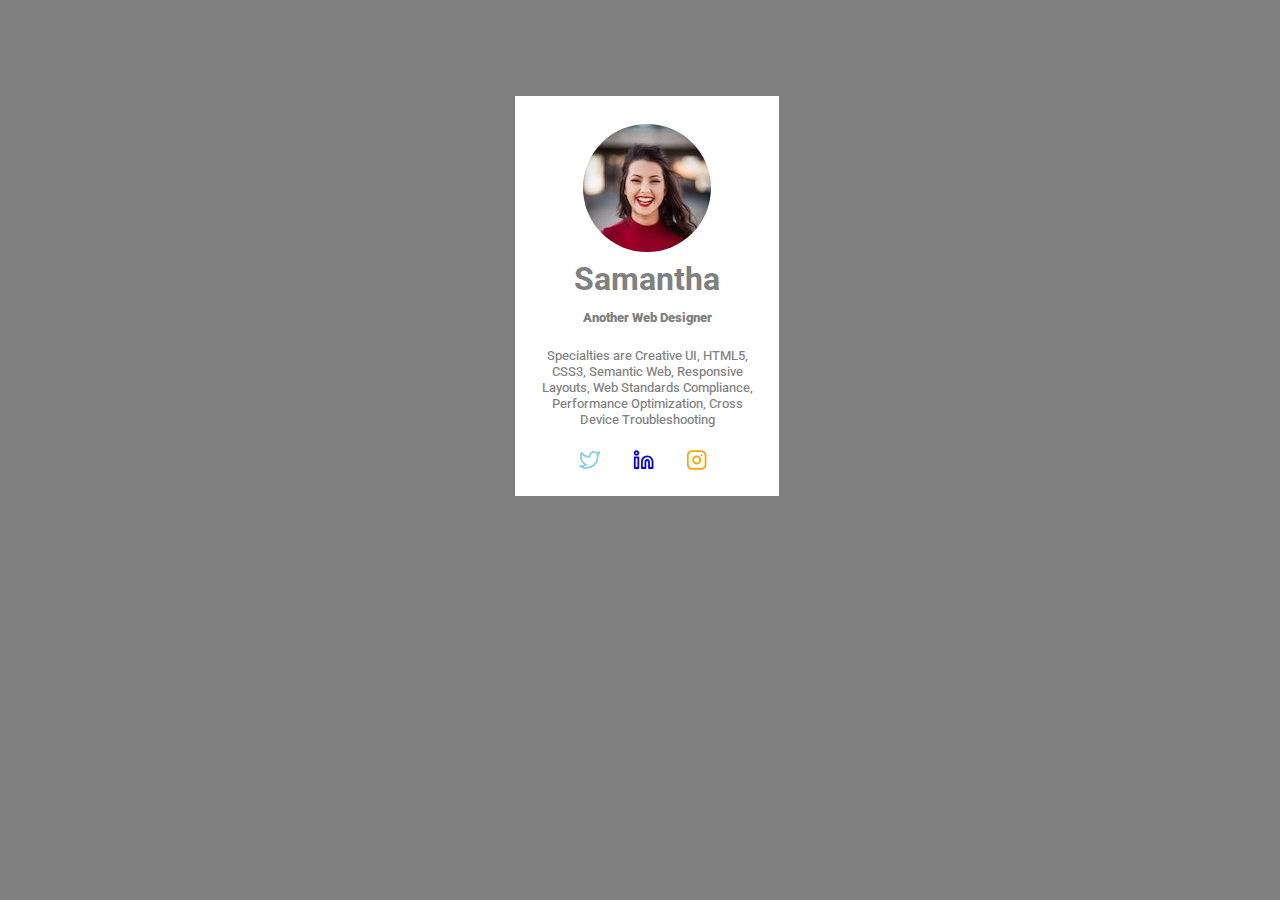
<file: CSS assignment/css assignment -1/index.html>
<!DOCTYPE html>
<html lang="en">
  <head>
    <meta charset="UTF-8" />
    <meta http-equiv="X-UA-Compatible" content="IE=edge" />
    <meta name="viewport" content="width=device-width, initial-scale=1.0" />
    <title>Document</title>

    <link rel="preconnect" href="https://fonts.gstatic.com" />
    <link
      href="https://fonts.googleapis.com/css2?family=Open+Sans:wght@300&family=Poppins:wght@200&family=Roboto:wght@100&display=swap"
      rel="stylesheet"
    />

    <link rel="stylesheet" href="stylesheet.css" />
  </head>

  <body>
    <div class="container">
      <div>
        <div><img class="img" src="./user.jpg" alt="profile-picture" /></div>
        <h1>Samantha</h1>
        <h5><strong>Another Web Designer</strong></h5>
        <p class="description" style="font-size: small">
          Specialties are Creative UI, HTML5, CSS3, Semantic Web, Responsive
          Layouts, Web Standards Compliance, Performance Optimization, Cross
          Device Troubleshooting
        </p>
        <div class="icons">
          <svg class="twitter" style="fill: skyblue">
            <use xlink:href="./icons.svg#icon-twitter"></use>
          </svg>
          <svg style="fill: blue" class="Linked-in">
            <use xlink:href="./icons.svg#icon-linkedin"></use>
          </svg>
          <svg style="fill: orange" class="instagram">
            <use xlink:href="./icons.svg#icon-instagram"></use>
          </svg>
        </div>
      </div>
    </div>
  </body>
</html>
</file>
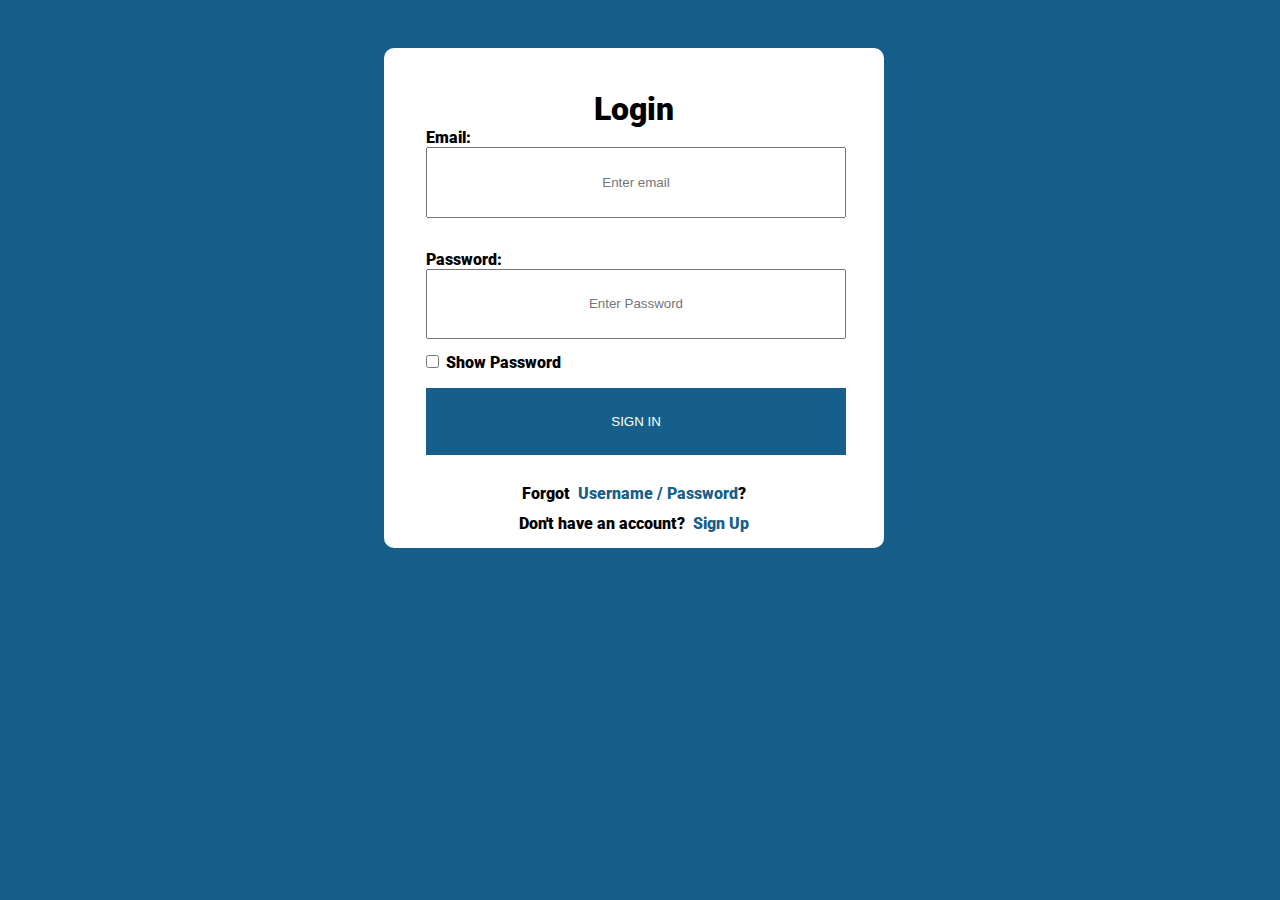
<file: CSS assignment/css assignment -2/index.html>
<!DOCTYPE html>
<html lang="en">
  <head>
    <meta charset="UTF-8" />
    <meta http-equiv="X-UA-Compatible" content="IE=edge" />
    <meta name="viewport" content="width=device-width, initial-scale=1.0" />
    <title>Document</title>

    <link rel="preconnect" href="https://fonts.gstatic.com" />
    <link
      href="https://fonts.googleapis.com/css2?family=Open+Sans:wght@300&family=Poppins:wght@200&family=Roboto:wght@100&display=swap"
      rel="stylesheet"
    />

    <link rel="stylesheet" href="stylesheet.css" />
  </head>

  <body>
    <div class="container">
      <h1 class="modal__header"><b>Login</b></h1>
      <form class="modal__form">
        <div><label>Email:</label></div>
        <input class="creds" type="email" placeholder="Enter email" />
        <div class="Pass"><label>Password:</label></div>
        <input class="creds" type="text" placeholder="Enter Password" />
        <input class="showPass" type="checkbox" value="Show_Password" />
        <label>Show Password</label>
        <button class="btn">SIGN IN</button>
        <h5>
          Forgot
          <a href="#">
            <span style="display: inline-block; margin-left: 8px">
              Username / Password
            </span></a
          >
          ?
        </h5>
        <h5>
          Don't have an account?
          <a href="#">
            <span style="display: inline-block; margin-left: 8px">
              Sign Up
            </span>
          </a>
        </h5>
      </form>
    </div>
  </body>
</html>
</file>
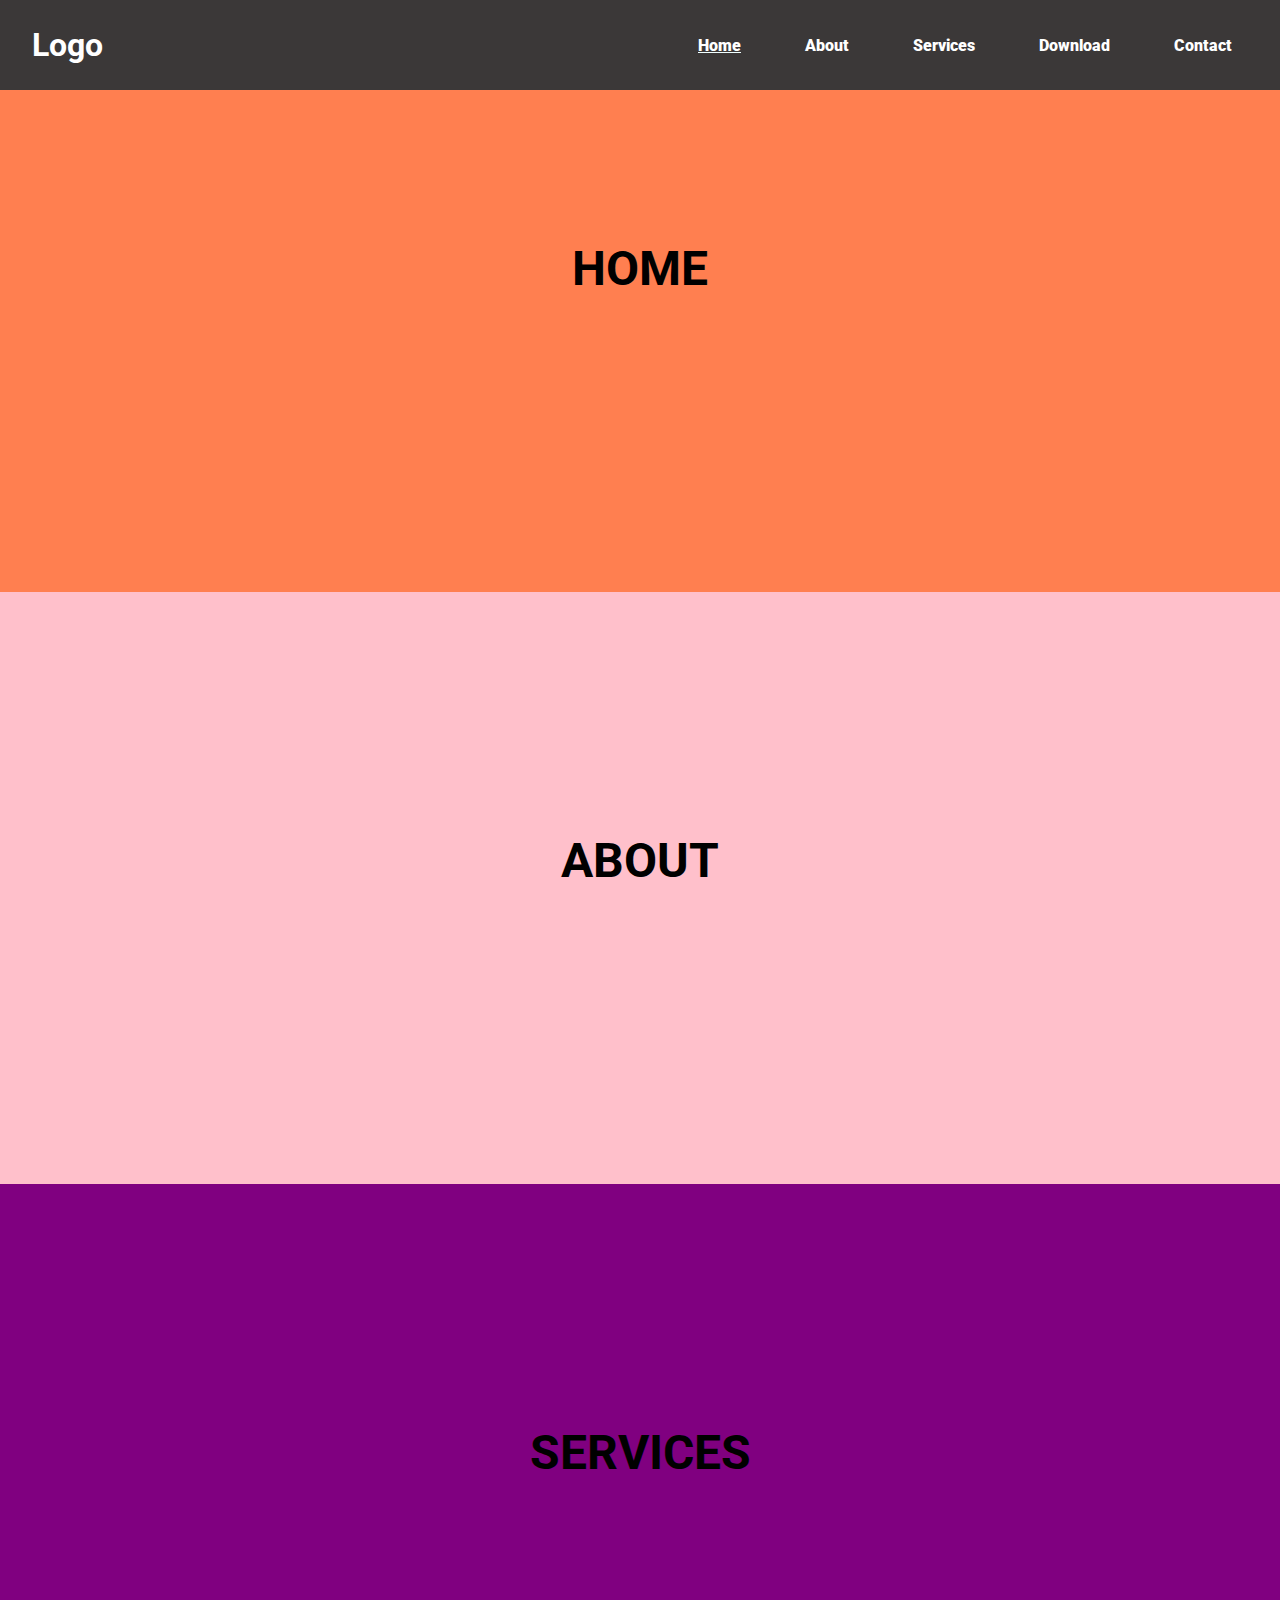
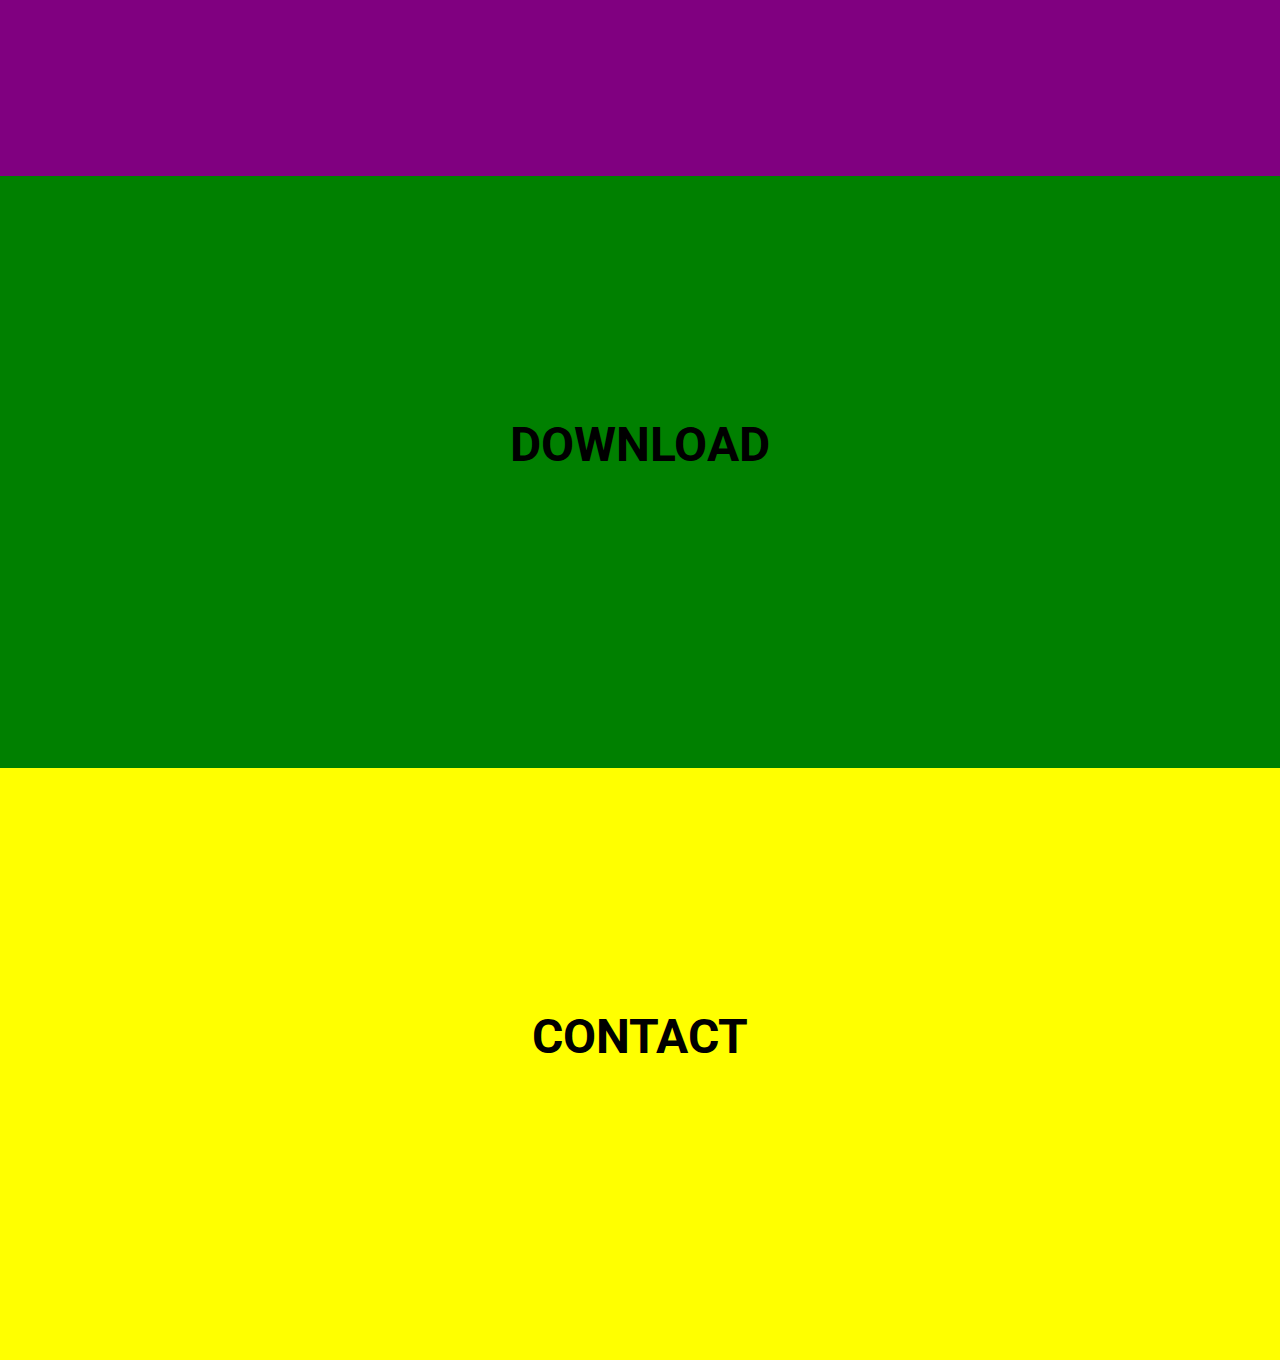
<file: CSS assignment/css assignment -3/index.html>
<!DOCTYPE html>
<html lang="en">
  <head>
    <meta charset="UTF-8" />
    <meta http-equiv="X-UA-Compatible" content="IE=edge" />
    <meta name="viewport" content="width=device-width, initial-scale=1.0" />
    <title>Document</title>

    <link rel="preconnect" href="https://fonts.gstatic.com" />
    <link
      href="https://fonts.googleapis.com/css2?family=Open+Sans:wght@300&family=Poppins:wght@200&family=Roboto:wght@100&display=swap"
      rel="stylesheet"
    />

    <link rel="stylesheet" href="stylesheet.css" />
  </head>

  <body>
    <div class="nav">
      <nav>
        <h1>Logo</h1>
        <ul class="nav__links">
          <li class="nav__item" data-src="Home">
            <a class="nav__link" href="#Home">Home</a>
          </li>
          <li class="nav__item" data-src="About">
            <a class="nav__link" href="#About">About</a>
          </li>
          <li class="nav__item" data-src="Services">
            <a class="nav__link" href="#Services">Services</a>
          </li>
          <li class="nav__item" data-src="Download">
            <a class="nav__link" href="#Download">Download</a>
          </li>
          <li class="nav__item" data-src="Contact">
            <a class="nav__link" href="#Contact">Contact</a>
          </li>
        </ul>
      </nav>

      <div>
        <section class="Home" data-sect="Home">
          <h2>HOME</h2>
        </section>
        <section class="About" data-sect="About">
          <h2>ABOUT</h2>
        </section>
        <section class="Services" data-sect="Services">
          <h2>SERVICES</h2>
        </section>
        <section class="Download" data-sect="Download">
          <h2>DOWNLOAD</h2>
        </section>
        <section class="Contact" data-sect="Contact">
          <h2>CONTACT</h2>
        </section>
      </div>
    </div>
  </body>

  <script src="script.js"></script>
</html>
</file>
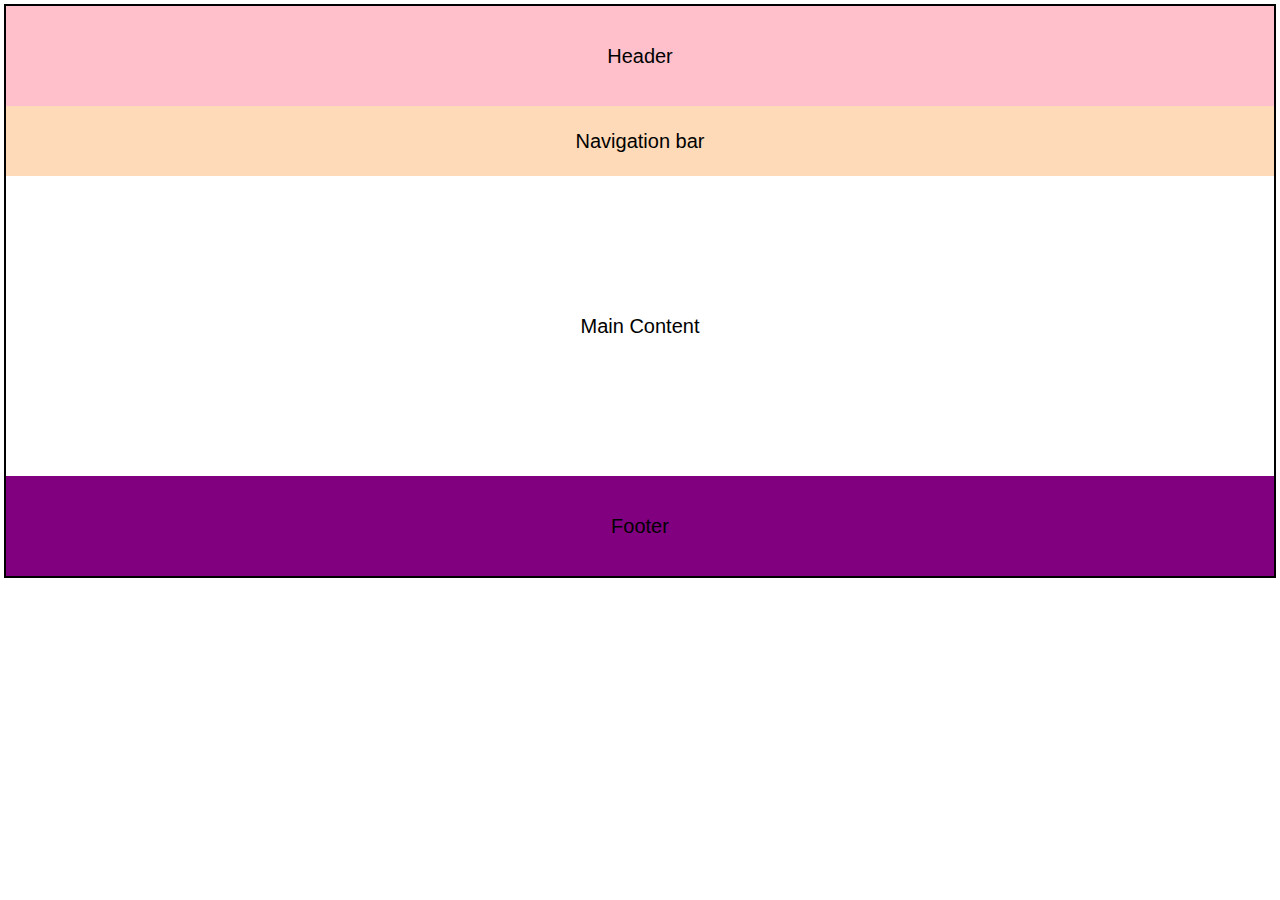
<file: HTML assigment/assignment01/index.html>
<!DOCTYPE html>
<html lang="en">
  <head>
    <meta charset="UTF-8" />
    <meta http-equiv="X-UA-Compatible" content="IE=edge" />
    <meta name="viewport" content="width=device-width, initial-scale=1.0" />
    <title>Document</title>
    <style>

    body{
      margin: 4px;
      border: 2px solid black;
    }

      header,footer{
        display: flex;
        align-items: center;
        justify-content: center;
        text-align: center;
        font-family:Verdana, Geneva, Tahoma, sans-serif;
        font-size:20px ;
        background-color:pink;
        height: 100px;     
      }
      /* footer{
        text-align: center;     
        font-family:Verdana, Geneva, Tahoma, sans-serif;
        font-size: 40px;   
        background-color:purple;
        height: 100px;
      }    */
      nav,article{
        display: flex;
        align-items: center;
        justify-content: center;
        text-align: center;
        font-family:Verdana, Geneva, Tahoma, sans-serif;
        font-size:20px ;
        background-color:peachpuff;
        height: 70px;
      }
      /* article{
        text-align: center;
        font-family:Verdana, Geneva, Tahoma, sans-serif;
        font-size:40px ;
        background-color:white;
        height: 300px;
      } */
    </style>
  </head>
  <body>
      <header>Header</header>
      <nav>
        Navigation bar
      </nav>
        <article style="height: 300px;background-color:white">
          Main Content
        </article>      
      <footer style="background-color: purple;">Footer</footer>
    </section>
  </body>
</html>
</file>
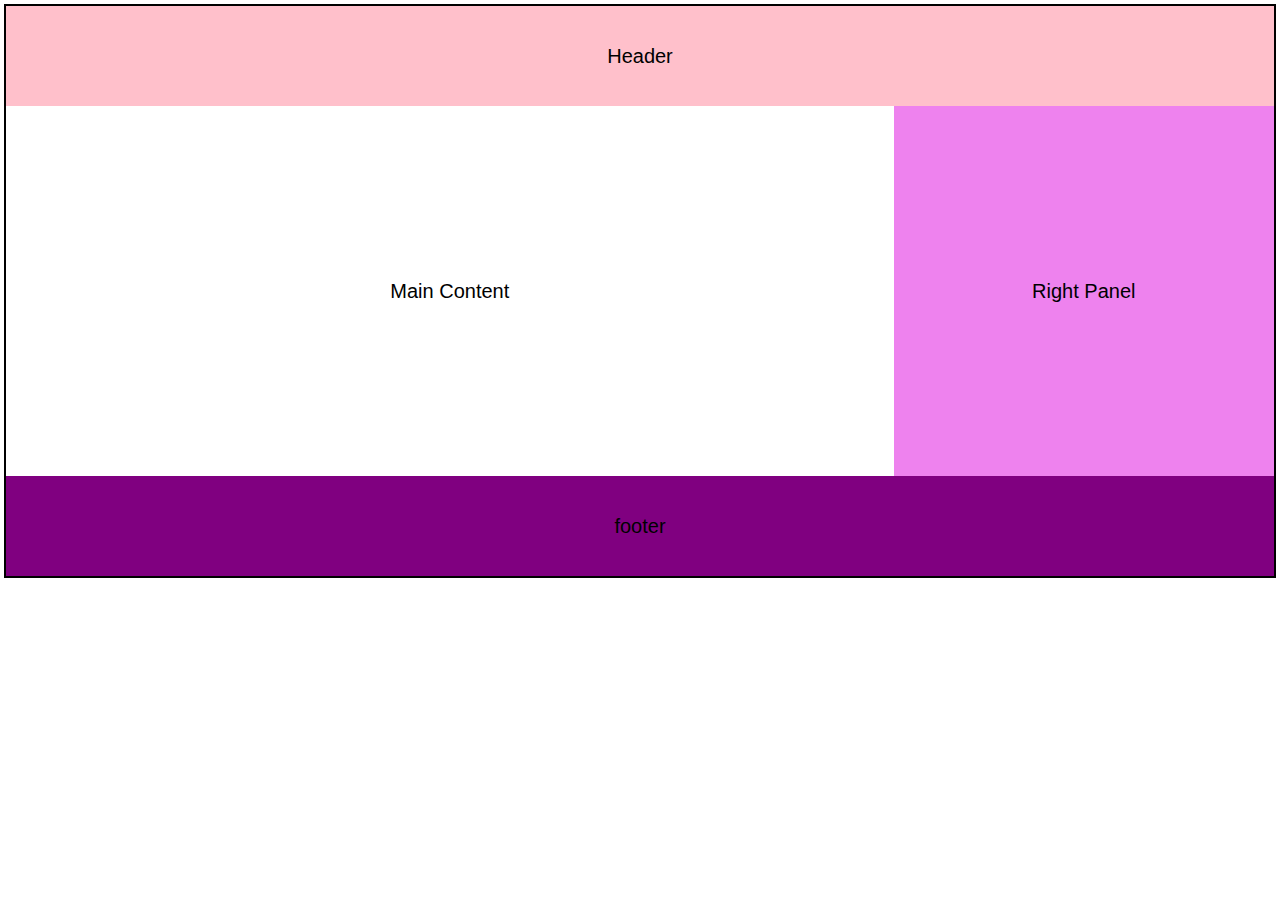
<file: HTML assigment/assignment02/index.html>
<!DOCTYPE html>
<html lang="en">
  <head>
    <meta charset="UTF-8" />
    <meta http-equiv="X-UA-Compatible" content="IE=edge" />
    <meta name="viewport" content="width=device-width, initial-scale=1.0" />
    <title>Document</title>
    <style>

    body{
      margin: 4px;
      border: 2px solid black;
    }

      header{
        display: flex;
        justify-content: center;
        align-items: center;
        text-align: center;
        font-family:Verdana, Geneva, Tahoma, sans-serif;
        font-size: 20px;
        background-color:pink;
        height: 100px;     
      }
      footer{
        display: flex;
        justify-content: center;
        align-items: center;
        text-align: center;     
        font-family:Verdana, Geneva, Tahoma, sans-serif;
        font-size: 20px;   
        background-color:purple;
        height: 100px;
      }
      section{
        display: flex;
      }
      section article,aside{
        display: flex;
        justify-content: center;
        align-items: center;
        text-align: center;
        font-family:Verdana, Geneva, Tahoma, sans-serif;
        font-size: 20px;
        background-color:white;
        height: 370px;
        width: 70%;
      }
    </style>
  </head>
  <body>
      <header>Header</header>
      <section>
        <article>
          Main Content
        </article>
        <aside style="width: 30%;background-color:violet;">
          Right Panel 
        </aside>
      </section>
      <footer>footer</footer>
    </section>
  </body>
</html>
</file>
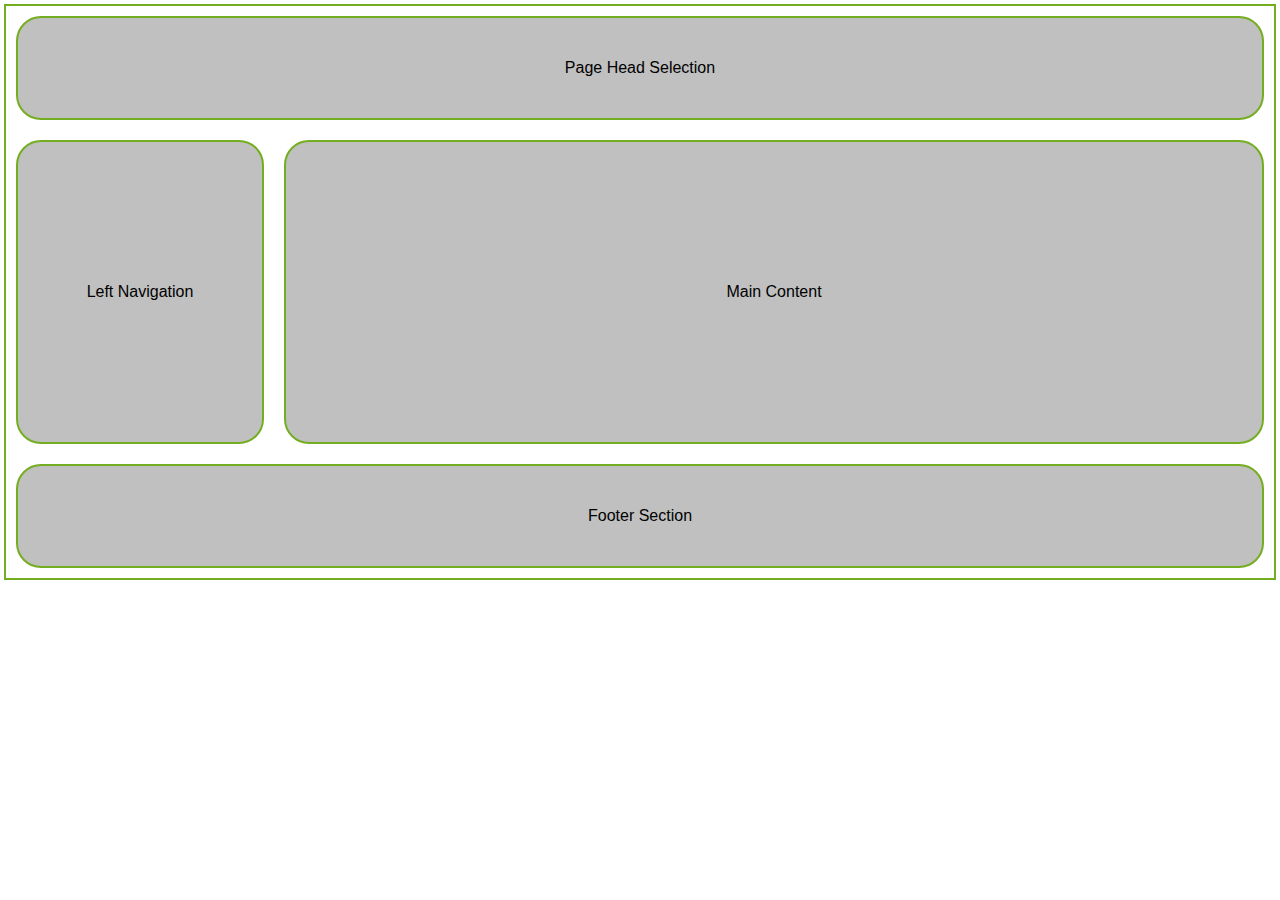
<file: HTML assigment/assignment03/index.html>
<!DOCTYPE html>
<html lang="en">
  <head>
    <meta charset="UTF-8" />
    <meta http-equiv="X-UA-Compatible" content="IE=edge" />
    <meta name="viewport" content="width=device-width, initial-scale=1.0" />
    <title>Document</title>
    <style>

    body{
      margin: 4px;
      border: 2px solid #73AD21;
    }

      header,footer{
        display: flex;
        align-items: center;
        justify-content: center;
        margin: 10px;
        border-radius: 25px;
        border: 2px solid #73AD21;
        text-align: center;
        font-family:Verdana, Geneva, Tahoma, sans-serif;
        background-color:silver;
        height: 100px;     
      }
      section{
        display: flex;
      }
      section aside,article{
        display: flex;
        align-items: center;
        justify-content: center;
        border-radius: 25px;
        border: 2px solid #73AD21;
        margin: 10px;
        text-align: center;
        font-family:Verdana, Geneva, Tahoma, sans-serif;
        background-color:silver;
        height: 300px;
      }
    </style>
  </head>
  <body>
      <header>Page Head Selection</header>
       <section>
         <aside style="width: 20%;">
           Left Navigation
         </aside>
         <article style="width: 80%;">
           Main Content
         </article>
       </section>
      <footer>Footer Section</footer>
    </section>
  </body>
</html>
</file>
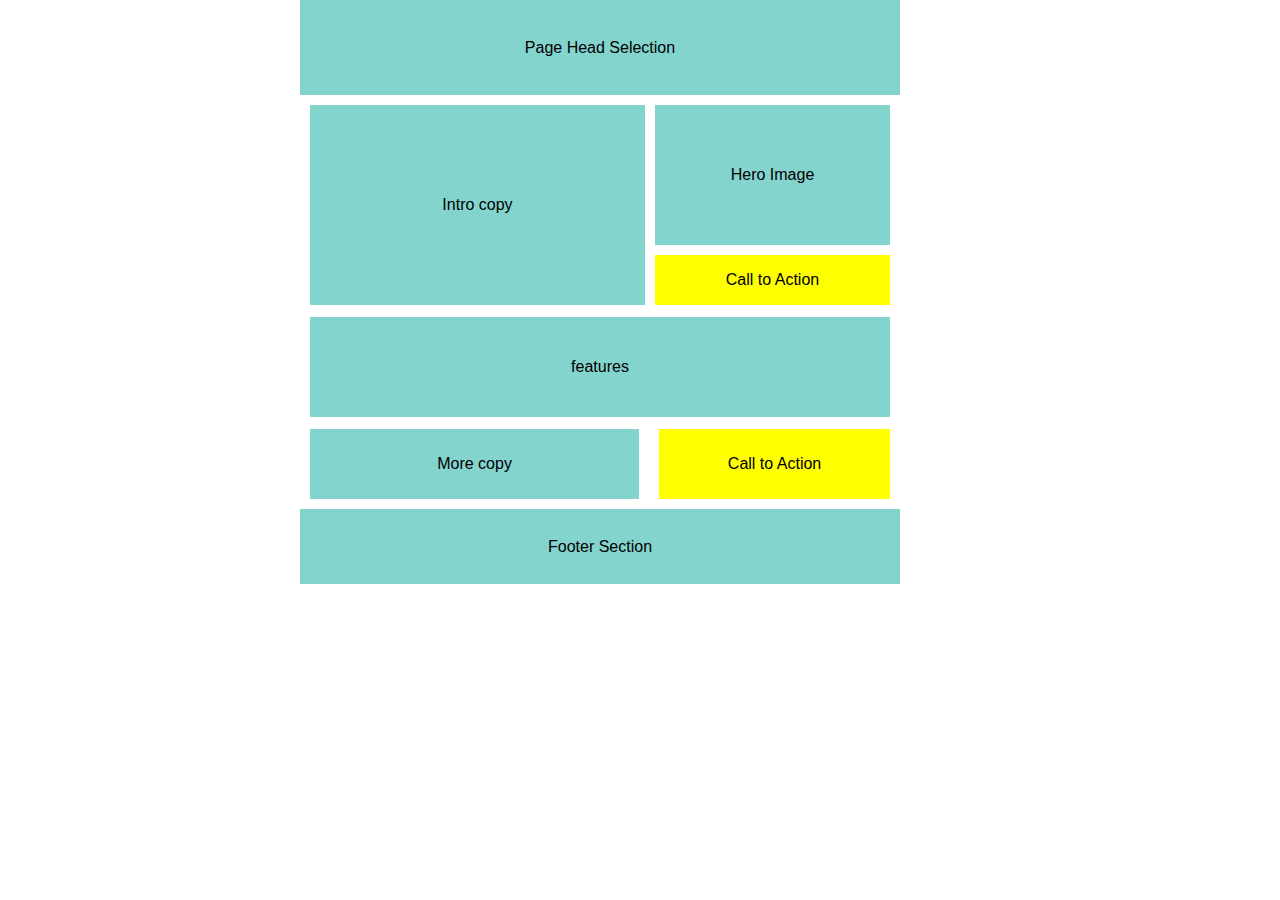
<file: HTML assigment/assignment04/index.html>
<!DOCTYPE html>
<html lang="en">
  <head>
    <meta charset="UTF-8" />
    <meta http-equiv="X-UA-Compatible" content="IE=edge" />
    <meta name="viewport" content="width=device-width, initial-scale=1.0" />
    <title>Document</title>
    <style>
      body {
        padding-left: 300px;
        justify-content: center;
        align-items: center;
        width: 600px;
        margin: 0px;
        background-color: white;
      }

      header,
      footer {
        display: flex;
        justify-content: center;
        align-items: center;
        text-align: center;
        font-family: Verdana, Geneva, Tahoma, sans-serif;
        background-color: rgb(132, 212, 206);
        height: 95px;
        width: 600px;
      }
      section {
        display: flex;
      }
      .Introcopy {
        display: flex;
        justify-content: center;
        align-items: center;
        margin: 10px;
        text-align: center;
        font-family: Verdana, Geneva, Tahoma, sans-serif;
        background-color: rgb(132, 212, 206);
        height: 200px;
        width: 335px;
      }
      .HeroImage,
      .Action {
        display: flex;
        justify-content: center;
        align-items: center;
        margin-top: 10px;
        margin-bottom: 5px;
        text-align: center;
        font-family: Verdana, Geneva, Tahoma, sans-serif;
        background-color: rgb(132, 212, 206);
        height: 140px;
        width: 235px;
      }

      .features {
        display: flex;
        justify-content: center;
        align-items: center;
        margin: 2px 10px 2px 10px;
        text-align: center;
        font-family: Verdana, Geneva, Tahoma, sans-serif;
        background-color: rgb(132, 212, 206);
        height: 100px;
        width: 580px;
      }
      .Morecopy,
      .calltoaction {
        display: flex;
        justify-content: center;
        align-items: center;
        margin: 10px;
        text-align: center;
        font-family: Verdana, Geneva, Tahoma, sans-serif;
        background-color: rgb(132, 212, 206);
        height: 70px;
        width: 335px;
      }
    </style>
  </head>
  <body>
    <header>Page Head Selection</header>
    <section class="firstsection">
      <article class="Introcopy">Intro copy</article>
      <div>
        <aside class="HeroImage">Hero Image</aside>
        <aside class="Action" style="height: 50px; background-color: yellow">
          Call to Action
        </aside>
      </div>
    </section>
    <article class="features">features</article>
    <section class="lastSection">
      <article class="Morecopy">More copy</article>
      <aside
        class="calltoaction"
        style="margin-top: 10px; background-color: yellow; width: 235px"
      >
        Call to Action
      </aside>
    </section>
    <footer style="height: 75px">Footer Section</footer>
  </body>
</html>
</file>
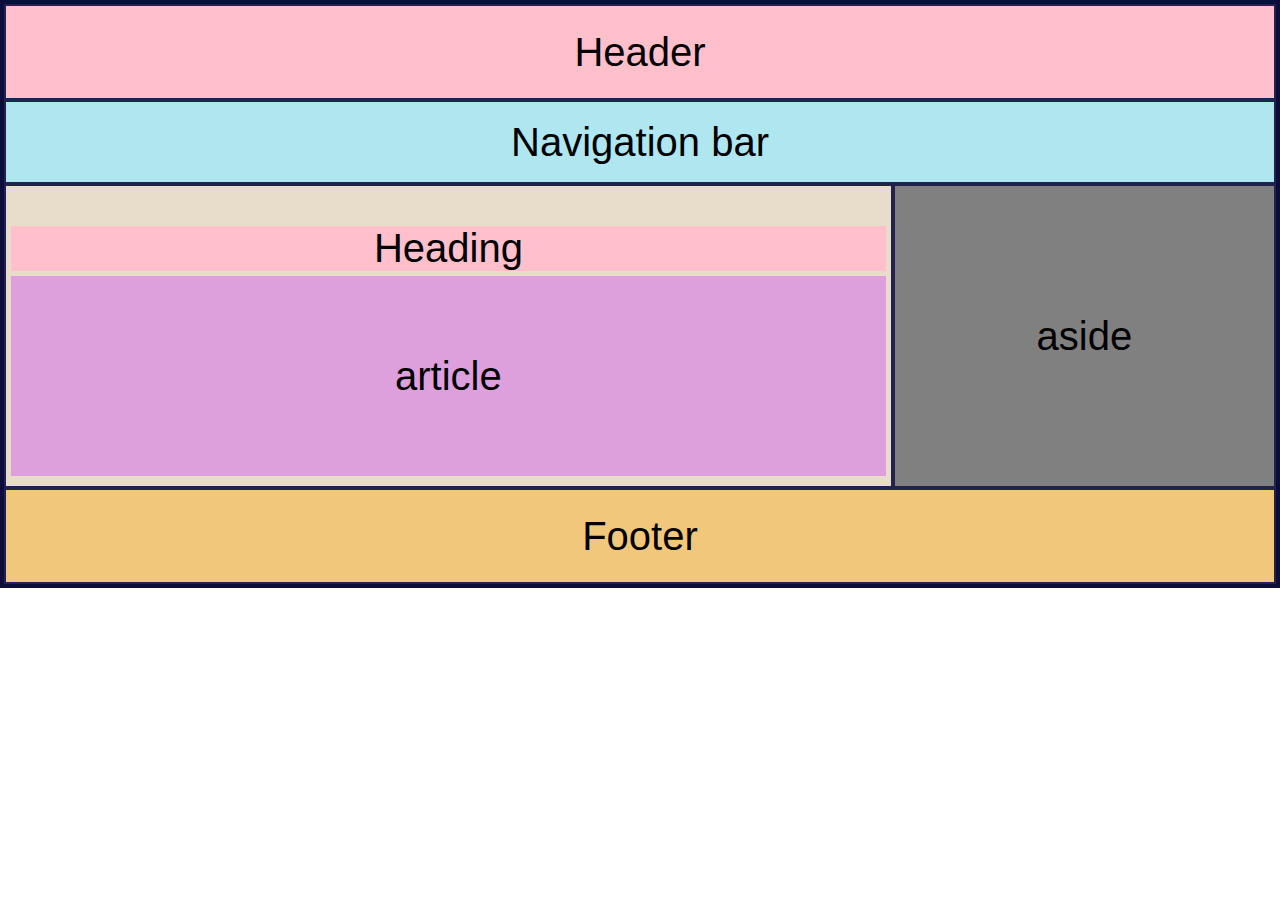
<file: HTML assigment/assignment05/index.html>
<!DOCTYPE html>
<html lang="en">
  <head>
    <meta charset="UTF-8" />
    <meta http-equiv="X-UA-Compatible" content="IE=edge" />
    <meta name="viewport" content="width=device-width, initial-scale=1.0" />
    <title>Document</title>
    <style>

    body{
      margin: 0px;
      border: 4px solid rgb(13, 13, 59);
    }

      header,footer ,nav{
        display: flex;
        justify-content: center;
        align-items: center;
        border: 2px solid rgb(34, 34, 78);;
        text-align: center;
        font-family:Verdana, Geneva, Tahoma, sans-serif;
        font-size:40px ;
        background-color:pink;
        height: 92px;     
      }
      section{
        display: flex;
      }
     .divClass{
      border: 2px solid rgb(34, 34, 78);
        font-family:Verdana, Geneva, Tahoma, sans-serif;
        font-size:40px ;
        background-color:rgb(231, 221, 202);
        height:300px;  
     }
     .head{
      display: flex;
      justify-content: center;
      align-items: center;
      margin-top: 40px; 
      margin-left:5px;
      margin-right: 5px;
      background-color:pink;
     }
     .Maincontent{
      display: flex;
      justify-content: center;
      align-items: center;
      margin: 5px; 
      height: 200px;
      background-color: plum;
     }
     .aside{
      display: flex;
        justify-content: center;
        align-items: center;
        border: 2px solid rgb(34, 34, 78);
      text-align: center;
        font-family:Verdana, Geneva, Tahoma, sans-serif;
        font-size:40px ;
        background-color:grey;
        height:300px;  
        width: 30%;
     }
    </style>
  </head>
  <body>
      <header>Header</header>
      <nav style="height: 80px;background-color: rgb(175, 230, 240);">
        Navigation bar
      </nav>
      <section>
        <div class="divClass" style="width: 70%;">
          <article class="head">
            Heading
        </article>
        <article class="Maincontent">
          article
        </article> 
      </div>
        <aside class="aside">
          aside
        </aside>
      </section>     
      <footer style="background-color: rgb(241, 200, 123)">Footer</footer>
    </section>
  </body>
</html>
</file>
<file: CSS assignment/css assignment -1/stylesheet.css>
body {
  margin: 0;
  background-color: grey;
  font-family: "Poppins", sans-serif;
  font-family: "Roboto", sans-serif;
}

.container {
  color: grey;
  margin-left: 32.2rem;
  margin-top: 6rem;
  display: flex;
  align-items: center;
  justify-content: center;
  background-color: white;
  width: 16.5rem;
  height: 25rem;
  text-align: center;
  line-height: 1rem;
  font-weight: 450;
}

img {
  border-radius: 7rem;
  margin-top: 2rem;
  margin-bottom: 1rem;
}
h1 {
  margin: 0;
}
.description {
  padding: 0 1rem 0 1rem;
  margin: 0;
}

.icons {
  display: flex;
  align-items: center;
  justify-content: center;
  width: 8rem;
  height: 3rem;
  margin-left: 4rem;
  margin-top: 0.5rem;
  text-align: center;
  margin-bottom: 1rem;
}

.twitter {
  padding-right: 2rem;
}

.Linked-in {
  padding-right: 2rem;
}
/* 
.instagram {
  margin: 0;
  padding-right: 2rem;
} */
</file>
<file: CSS assignment/css assignment -2/stylesheet.css>
body {
  margin: 0;
  background-color: rgba(8, 86, 131, 0.945);
  font-family: "Poppins", sans-serif;
  font-family: "Roboto", sans-serif;
  font-weight: bold;
}

.container {
  position: absolute;
  width: 30rem;
  height: 30rem;
  background-color: white;
  left: 30%;
  top: 3rem;
  padding: 10px;
  border-radius: 10px;
  justify-content: center;
}
.modal__form {
  padding-left: 2rem;
  padding-right: 2rem;
}

.modal__header {
  display: flex;
  justify-content: center;
  align-items: center;
  margin: 0;
  margin-top: 2rem;
}
h5 {
  
  display: flex;
  justify-content: center;
  align-items: center;
  margin: 0;
  line-height: 1.9;
  font-size: 1rem;
  font-weight: 900;
}

.Pass {
  position: relative;
  margin-top: 2rem;
}

.showPass {
  position: relative;
  margin-top: 1rem;
  margin-left: 0;
}

label {
  font-size: 1rem;
  font-weight: 900;
}
.creds {
  position: relative;
  height: 5em;
  width: 100%;
  padding: 0;
  margin: 0;
}

button {
  background-color: rgba(8, 86, 131, 0.945);
  position: relative;
  height: 5em;
  width: 101%;
  border: 0;
  margin-top: 1rem;
  margin-bottom: 1.5rem;
  color: white;
}

a {
  color: rgba(8, 86, 131, 0.945);
  text-decoration: none;
  font-size: 1rem;
  font-weight: 900;
}

.creds::placeholder {
  text-align: center;
  /* color: transparent; */
  /* visibility: hidden; */
  /* display: none;
} */
</file>
<file: CSS assignment/css assignment -3/stylesheet.css>
body {
  margin: 0;
  background-color: white;
  font-family: "Poppins", sans-serif;
  font-family: "Roboto", sans-serif;
}

h1 {
  display: flex;
  align-items: center;
  justify-content: center;
}
nav {
  display: inline-flex;
  position: relative;
  width: 100vw;
  height: 10%;
  background-color: rgb(59, 56, 56);
  color: white;
  justify-content: space-between;
  padding-left: 2rem;
  padding-right: 2rem;
  z-index: 100;
  position: fixed;
  overflow: hidden;
}
.nav__links {
  display: flex;
  align-items: center;
  justify-content: center;
  color: azure;
  text-decoration: none;
  list-style-type: none;
  margin: 0;
  padding-right: 5rem;
}

.nav__link {
  color: white;
  text-decoration: none;
  font-size: 1rem;
  font-weight: 900;
  margin-left: 4rem;
}

h2 {
  display: flex;
  align-items: center;
  justify-content: center;
  margin-top: 0;
  padding: 15rem;
  font-size: 3rem;
  font-weight: bold;
}
.Home {
  height: 37rem;
  background-color: coral;
}
.About {
  height: 37rem;
  background-color: pink;
}
.Services {
  height: 37rem;
  background-color: purple;
}
.Download {
  height: 37rem;
  background-color: green;
}
.Contact {
  height: 37rem;
  background-color: yellow;
}

.active {
  text-decoration: underline;
}
</file>
